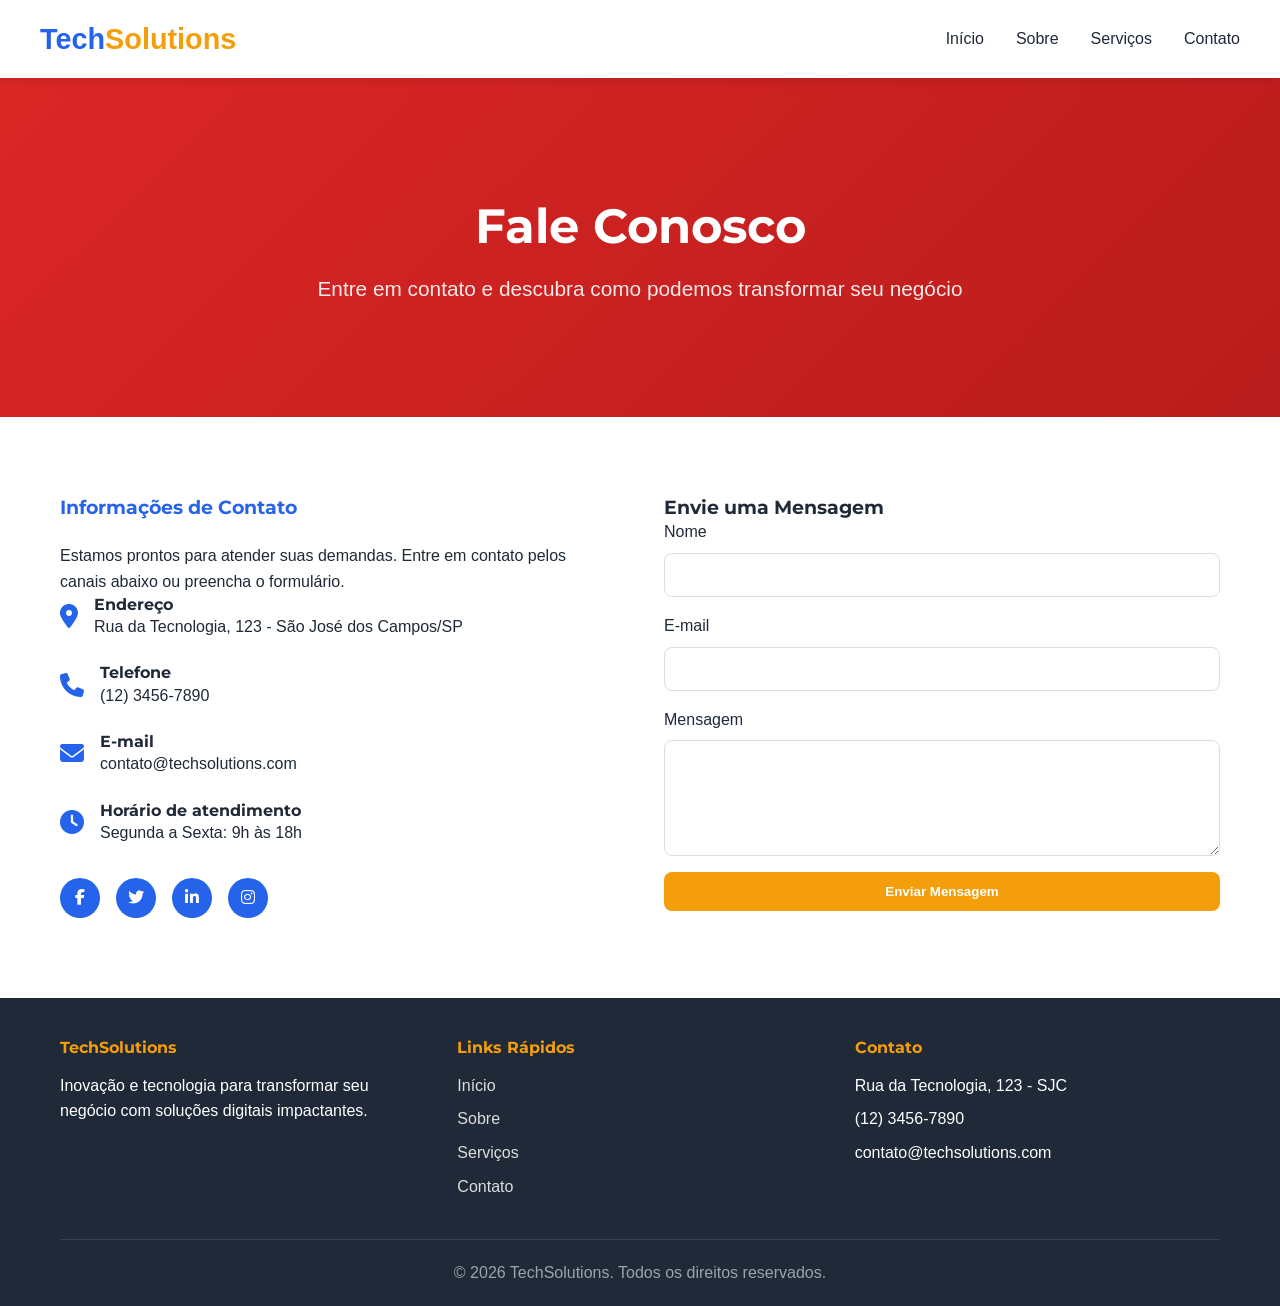
<file: contato.html>
<!DOCTYPE html>
<html lang="pt-BR">
<head>
  <meta charset="UTF-8">
  <meta name="viewport" content="width=device-width, initial-scale=1.0">
  <title>Contato - TechSolutions</title>
  <link rel="stylesheet" href="css/style.css">
  <link rel="stylesheet" href="https://cdnjs.cloudflare.com/ajax/libs/font-awesome/6.4.0/css/all.min.css">
  <link href="https://fonts.googleapis.com/css2?family=Montserrat:wght@700;800&family=Segoe+UI:wght@400;500;600&display=swap" rel="stylesheet">
</head>
<body>
  <header>
    <nav class="navbar container">
      <div class="logo">Tech<span style="color: var(--accent-color);">Solutions</span></div>
      <ul class="nav-menu">
        <li><a href="index.html">Início</a></li>
        <li><a href="sobre.html">Sobre</a></li>
        <li><a href="servicos.html">Serviços</a></li>
        <li><a href="contato.html">Contato</a></li>
      </ul>
    </nav>
  </header>

  <section class="hero" style="background: linear-gradient(135deg, #dc2626, #b91c1c);">
    <div class="container">
      <h1>Fale Conosco</h1>
      <p>Entre em contato e descubra como podemos transformar seu negócio</p>
    </div>
  </section>

  <section>
    <div class="container">
      <div class="contact-content">
        <div class="contact-info">
          <h3>Informações de Contato</h3>
          <p>Estamos prontos para atender suas demandas. Entre em contato pelos canais abaixo ou preencha o formulário.</p>
          
          <div class="contact-item">
            <div class="contact-icon">
              <i class="fas fa-map-marker-alt"></i>
            </div>
            <div>
              <h4>Endereço</h4>
              <p>Rua da Tecnologia, 123 - São José dos Campos/SP</p>
            </div>
          </div>
          
          <div class="contact-item">
            <div class="contact-icon">
              <i class="fas fa-phone"></i>
            </div>
            <div>
              <h4>Telefone</h4>
              <p>(12) 3456-7890</p>
            </div>
          </div>
          
          <div class="contact-item">
            <div class="contact-icon">
              <i class="fas fa-envelope"></i>
            </div>
            <div>
              <h4>E-mail</h4>
              <p>contato@techsolutions.com</p>
            </div>
          </div>
          
          <div class="contact-item">
            <div class="contact-icon">
              <i class="fas fa-clock"></i>
            </div>
            <div>
              <h4>Horário de atendimento</h4>
              <p>Segunda a Sexta: 9h às 18h</p>
            </div>
          </div>
          
          <div class="social-links">
            <a href="#"><i class="fab fa-facebook-f"></i></a>
            <a href="#"><i class="fab fa-twitter"></i></a>
            <a href="#"><i class="fab fa-linkedin-in"></i></a>
            <a href="#"><i class="fab fa-instagram"></i></a>
          </div>
        </div>
        
        <div class="contact-form">
          <h3>Envie uma Mensagem</h3>
          <form>
            <div class="form-group">
              <label for="nome">Nome</label>
              <input type="text" id="nome" name="nome" required>
            </div>
            <div class="form-group">
              <label for="email">E-mail</label>
              <input type="email" id="email" name="email" required>
            </div>
            <div class="form-group">
              <label for="mensagem">Mensagem</label>
              <textarea id="mensagem" name="mensagem" rows="5" required></textarea>
            </div>
            <button type="submit" class="btn">Enviar Mensagem</button>
          </form>
        </div>
      </div>
    </div>
  </section>

  <footer>
    <div class="container">
      <div class="footer-content">
        <div class="footer-column">
          <h4>TechSolutions</h4>
          <p>Inovação e tecnologia para transformar seu negócio com soluções digitais impactantes.</p>
        </div>
        <div class="footer-column">
          <h4>Links Rápidos</h4>
          <ul>
            <li><a href="index.html">Início</a></li>
            <li><a href="sobre.html">Sobre</a></li>
            <li><a href="servicos.html">Serviços</a></li>
            <li><a href="contato.html">Contato</a></li>
          </ul>
        </div>
        <div class="footer-column">
          <h4>Contato</h4>
          <ul>
            <li>Rua da Tecnologia, 123 - SJC</li>
            <li>(12) 3456-7890</li>
            <li>contato@techsolutions.com</li>
          </ul>
        </div>
      </div>
      <div class="copyright">
        <p>&copy; 2026 TechSolutions. Todos os direitos reservados.</p>
      </div>
    </div>
  </footer>
</body>
</html>
</file>
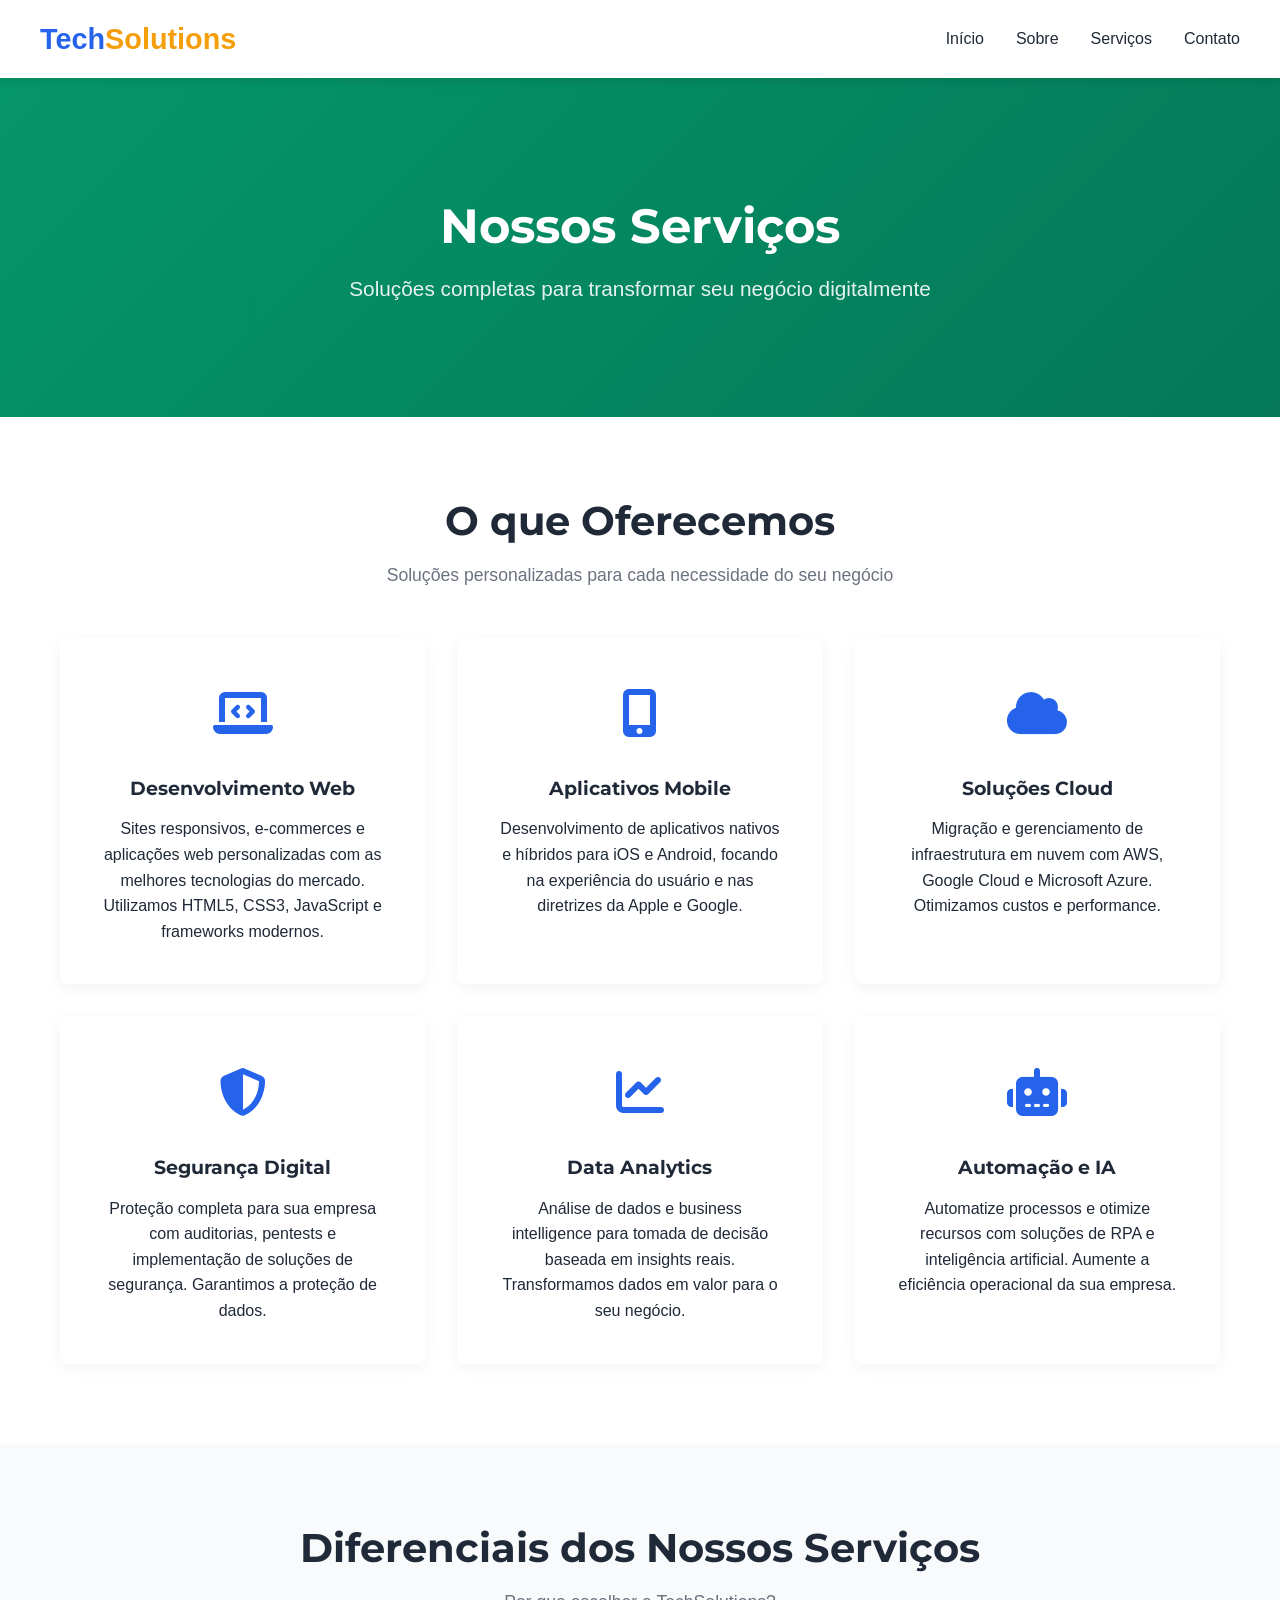
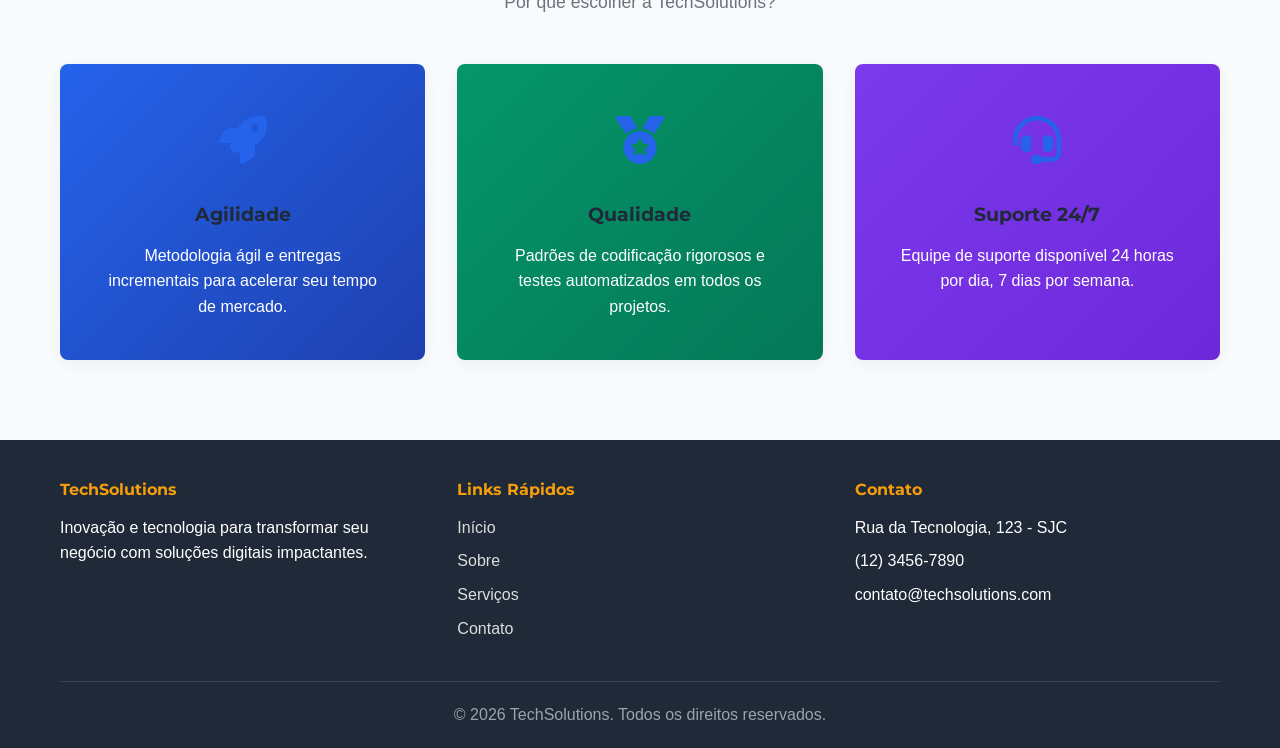
<file: servicos.html>
<!DOCTYPE html>
<html lang="pt-BR">
<head>
  <meta charset="UTF-8">
  <meta name="viewport" content="width=device-width, initial-scale=1.0">
  <title>Serviços - TechSolutions</title>
  <link rel="stylesheet" href="css/style.css">
  <link rel="stylesheet" href="https://cdnjs.cloudflare.com/ajax/libs/font-awesome/6.4.0/css/all.min.css">
  <link href="https://fonts.googleapis.com/css2?family=Montserrat:wght@700;800&family=Segoe+UI:wght@400;500;600&display=swap" rel="stylesheet">
</head>
<body>
  <header>
    <nav class="navbar container">
      <div class="logo">Tech<span style="color: var(--accent-color);">Solutions</span></div>
      <ul class="nav-menu">
        <li><a href="index.html">Início</a></li>
        <li><a href="sobre.html">Sobre</a></li>
        <li><a href="servicos.html">Serviços</a></li>
        <li><a href="contato.html">Contato</a></li>
      </ul>
    </nav>
  </header>

  <section class="hero" style="background: linear-gradient(135deg, #059669, #047857);">
    <div class="container">
      <h1>Nossos Serviços</h1>
      <p>Soluções completas para transformar seu negócio digitalmente</p>
    </div>
  </section>

  <section>
    <div class="container">
      <div class="section-title">
        <h2>O que Oferecemos</h2>
        <p>Soluções personalizadas para cada necessidade do seu negócio</p>
      </div>
      <div class="services-grid">
        <div class="service-card">
          <div class="service-icon">
            <i class="fas fa-laptop-code"></i>
          </div>
          <h3>Desenvolvimento Web</h3>
          <p>Sites responsivos, e-commerces e aplicações web personalizadas com as melhores tecnologias do mercado. Utilizamos HTML5, CSS3, JavaScript e frameworks modernos.</p>
        </div>
        <div class="service-card">
          <div class="service-icon">
            <i class="fas fa-mobile-alt"></i>
          </div>
          <h3>Aplicativos Mobile</h3>
          <p>Desenvolvimento de aplicativos nativos e híbridos para iOS e Android, focando na experiência do usuário e nas diretrizes da Apple e Google.</p>
        </div>
        <div class="service-card">
          <div class="service-icon">
            <i class="fas fa-cloud"></i>
          </div>
          <h3>Soluções Cloud</h3>
          <p>Migração e gerenciamento de infraestrutura em nuvem com AWS, Google Cloud e Microsoft Azure. Otimizamos custos e performance.</p>
        </div>
        <div class="service-card">
          <div class="service-icon">
            <i class="fas fa-shield-alt"></i>
          </div>
          <h3>Segurança Digital</h3>
          <p>Proteção completa para sua empresa com auditorias, pentests e implementação de soluções de segurança. Garantimos a proteção de dados.</p>
        </div>
        <div class="service-card">
          <div class="service-icon">
            <i class="fas fa-chart-line"></i>
          </div>
          <h3>Data Analytics</h3>
          <p>Análise de dados e business intelligence para tomada de decisão baseada em insights reais. Transformamos dados em valor para o seu negócio.</p>
        </div>
        <div class="service-card">
          <div class="service-icon">
            <i class="fas fa-robot"></i>
          </div>
          <h3>Automação e IA</h3>
          <p>Automatize processos e otimize recursos com soluções de RPA e inteligência artificial. Aumente a eficiência operacional da sua empresa.</p>
        </div>
      </div>
    </div>
  </section>

  <section class="testimonials">
    <div class="container">
      <div class="section-title">
        <h2>Diferenciais dos Nossos Serviços</h2>
        <p>Por que escolher a TechSolutions?</p>
      </div>
      <div class="services-grid">
        <div class="service-card" style="background: linear-gradient(135deg, var(--primary-color), var(--secondary-color)); color: white;">
          <div class="service-icon">
            <i class="fas fa-rocket"></i>
          </div>
          <h3>Agilidade</h3>
          <p>Metodologia ágil e entregas incrementais para acelerar seu tempo de mercado.</p>
        </div>
        <div class="service-card" style="background: linear-gradient(135deg, #059669, #047857); color: white;">
          <div class="service-icon">
            <i class="fas fa-medal"></i>
          </div>
          <h3>Qualidade</h3>
          <p>Padrões de codificação rigorosos e testes automatizados em todos os projetos.</p>
        </div>
        <div class="service-card" style="background: linear-gradient(135deg, #7c3aed, #6d28d9); color: white;">
          <div class="service-icon">
            <i class="fas fa-headset"></i>
          </div>
          <h3>Suporte 24/7</h3>
          <p>Equipe de suporte disponível 24 horas por dia, 7 dias por semana.</p>
        </div>
      </div>
    </div>
  </section>

  <footer>
    <div class="container">
      <div class="footer-content">
        <div class="footer-column">
          <h4>TechSolutions</h4>
          <p>Inovação e tecnologia para transformar seu negócio com soluções digitais impactantes.</p>
        </div>
        <div class="footer-column">
          <h4>Links Rápidos</h4>
          <ul>
            <li><a href="index.html">Início</a></li>
            <li><a href="sobre.html">Sobre</a></li>
            <li><a href="servicos.html">Serviços</a></li>
            <li><a href="contato.html">Contato</a></li>
          </ul>
        </div>
        <div class="footer-column">
          <h4>Contato</h4>
          <ul>
            <li>Rua da Tecnologia, 123 - SJC</li>
            <li>(12) 3456-7890</li>
            <li>contato@techsolutions.com</li>
          </ul>
        </div>
      </div>
      <div class="copyright">
        <p>&copy; 2026 TechSolutions. Todos os direitos reservados.</p>
      </div>
    </div>
  </footer>
</body>
</html>
</file>
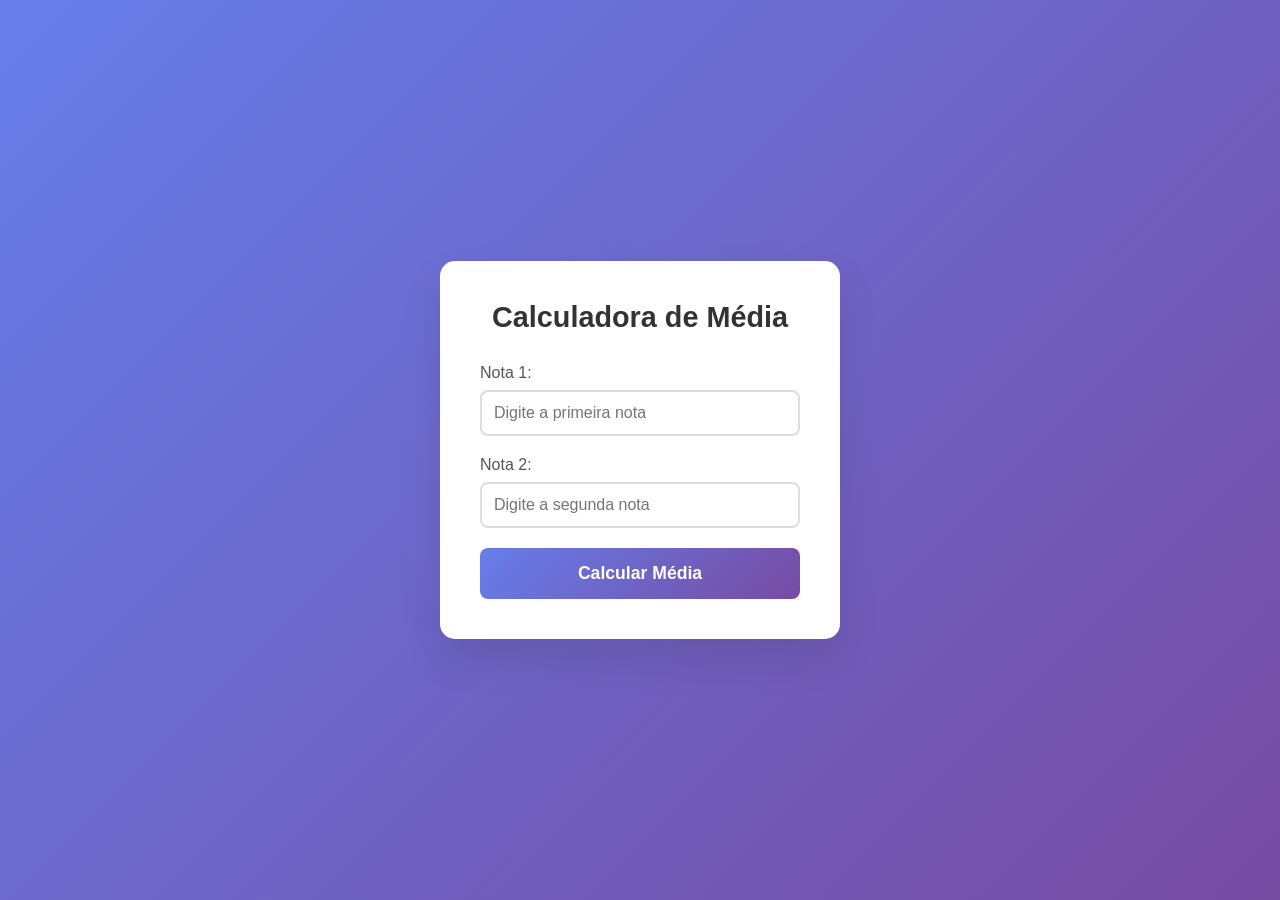
<file: ATT_5/calculadora.html>
<!DOCTYPE html>
<html lang="pt-BR">
<head>
  <meta charset="UTF-8">
  <meta name="viewport" content="width=device-width, initial-scale=1.0">
  <title>Calculadora de Média Escolar</title>
  <style>
    * {
      margin: 0;
      padding: 0;
      box-sizing: border-box;
    }

    body {
      font-family: 'Segoe UI', Tahoma, Geneva, Verdana, sans-serif;
      background: linear-gradient(135deg, #667eea 0%, #764ba2 100%);
      min-height: 100vh;
      display: flex;
      justify-content: center;
      align-items: center;
      padding: 20px;
    }

    .container {
      background: white;
      border-radius: 15px;
      padding: 40px;
      box-shadow: 0 20px 40px rgba(0, 0, 0, 0.1);
      max-width: 400px;
      width: 100%;
    }

    h1 {
      text-align: center;
      color: #333;
      margin-bottom: 30px;
      font-size: 1.8rem;
    }

    .input-group {
      margin-bottom: 20px;
    }

    label {
      display: block;
      margin-bottom: 8px;
      color: #555;
      font-weight: 500;
    }

    input {
      width: 100%;
      padding: 12px;
      border: 2px solid #ddd;
      border-radius: 8px;
      font-size: 1rem;
      transition: border-color 0.3s;
    }

    input:focus {
      outline: none;
      border-color: #667eea;
    }

    button {
      width: 100%;
      padding: 15px;
      background: linear-gradient(135deg, #667eea 0%, #764ba2 100%);
      color: white;
      border: none;
      border-radius: 8px;
      font-size: 1.1rem;
      font-weight: 600;
      cursor: pointer;
      transition: transform 0.3s, box-shadow 0.3s;
    }

    button:hover {
      transform: translateY(-2px);
      box-shadow: 0 10px 20px rgba(102, 126, 234, 0.4);
    }

    .result {
      margin-top: 30px;
      padding: 20px;
      border-radius: 8px;
      text-align: center;
    }

    .result h3 {
      margin-bottom: 10px;
      font-size: 1.3rem;
    }

    .result p {
      font-size: 1.1rem;
      margin: 5px 0;
    }

    .approved {
      background-color: #d4edda;
      color: #155724;
    }

    .recovery {
      background-color: #fff3cd;
      color: #856404;
    }

    .failed {
      background-color: #f8d7da;
      color: #721c24;
    }

    .error {
      background-color: #f8d7da;
      color: #721c24;
    }
  </style>
</head>
<body>
  <div class="container">
    <h1>Calculadora de Média</h1>
    
    <div class="input-group">
      <label for="nota1">Nota 1:</label>
      <input type="number" id="nota1" placeholder="Digite a primeira nota" step="0.1" min="0" max="10">
    </div>

    <div class="input-group">
      <label for="nota2">Nota 2:</label>
      <input type="number" id="nota2" placeholder="Digite a segunda nota" step="0.1" min="0" max="10">
    </div>

    <button onclick="calcularMedia()">Calcular Média</button>

    <div id="resultado"></div>
  </div>

  <script>
    function calcularMedia() {
      // Capturar os valores dos inputs
      var nota1 = document.getElementById('nota1').value;
      var nota2 = document.getElementById('nota2').value;
      
      // Validar se os campos estão vazios
      if (nota1 === '' || nota2 === '') {
        document.getElementById('resultado').innerHTML = '<div class="result error"><p>Por favor, preencha todas as notas.</p></div>';
        return;
      }

      // Converter para número
      var n1 = parseFloat(nota1);
      var n2 = parseFloat(nota2);

      // Validar se são números válidos
      if (isNaN(n1) || isNaN(n2)) {
        document.getElementById('resultado').innerHTML = '<div class="result error"><p>Digite apenas números válidos.</p></div>';
        return;
      }

      // Validar se as notas estão entre 0 e 10
      if (n1 < 0 || n1 > 10 || n2 < 0 || n2 > 10) {
        document.getElementById('resultado').innerHTML = '<div class="result error"><p>As notas devem estar entre 0 e 10.</p></div>';
        return;
      }

      // Calcular a média
      var media = (n1 + n2) / 2;
      media = media.toFixed(1);

      // Determinar a situação do aluno
      var situacao;
      var classe;

      if (media >= 7) {
        situacao = 'Aprovado';
        classe = 'approved';
      } else if (media >= 5) {
        situacao = 'Recuperação';
        classe = 'recovery';
      } else {
        situacao = 'Reprovado';
        classe = 'failed';
      }

      // Exibir o resultado
      document.getElementById('resultado').innerHTML = 
        '<div class="result ' + classe + '">' +
        '<h3>Média: ' + media + '</h3>' +
        '<p>Situação: ' + situacao + '</p>' +
        '</div>';

      // Limpar os campos
      document.getElementById('nota1').value = '';
      document.getElementById('nota2').value = '';
    }
  </script>
</body>
</html>
</file>
<file: css/style.css>
/* Reset e Estilos Globais */
* {
  margin: 0;
  padding: 0;
  box-sizing: border-box;
}

:root {
  --primary-color: #2563eb;
  --secondary-color: #1e40af;
  --accent-color: #f59e0b;
  --dark-color: #1f2937;
  --light-color: #f9fafb;
  --gray-color: #6b7280;
  --border-radius: 8px;
  --transition: all 0.3s ease;
}

body {
  font-family: 'Segoe UI', Tahoma, Geneva, Verdana, sans-serif;
  line-height: 1.6;
  color: var(--dark-color);
  background-color: #fff;
}

h1, h2, h3, h4 {
  font-family: 'Montserrat', Georgia, 'Times New Roman', serif;
  font-weight: 700;
  line-height: 1.2;
}

.container {
  width: 100%;
  max-width: 1200px;
  margin: 0 auto;
  padding: 0 20px;
}

/* Header e Navegação */
header {
  background-color: #fff;
  box-shadow: 0 2px 10px rgba(0, 0, 0, 0.1);
  position: sticky;
  top: 0;
  z-index: 1000;
}

.navbar {
  display: flex;
  justify-content: space-between;
  align-items: center;
  padding: 1rem 0;
}

.logo {
  font-size: 1.8rem;
  font-weight: 700;
  color: var(--primary-color);
}

.nav-menu {
  display: flex;
  list-style: none;
  gap: 2rem;
}

.nav-menu a {
  text-decoration: none;
  color: var(--dark-color);
  font-weight: 500;
  transition: var(--transition);
}

.nav-menu a:hover {
  color: var(--primary-color);
}

/* Hero Section */
.hero {
  background: linear-gradient(135deg, var(--primary-color), var(--secondary-color));
  color: white;
  padding: 120px 0 80px;
  text-align: center;
}

.hero h1 {
  font-size: 3rem;
  margin-bottom: 1rem;
}

.hero p {
  font-size: 1.3rem;
  margin-bottom: 2rem;
  opacity: 0.9;
}

.btn {
  display: inline-block;
  padding: 12px 30px;
  background-color: var(--accent-color);
  color: white;
  text-decoration: none;
  border-radius: var(--border-radius);
  font-weight: 600;
  transition: var(--transition);
  border: none;
  cursor: pointer;
}

.btn:hover {
  background-color: #d97706;
  transform: translateY(-2px);
  box-shadow: 0 4px 15px rgba(0, 0, 0, 0.2);
}

.btn-outline {
  background-color: transparent;
  border: 2px solid white;
}

.btn-outline:hover {
  background-color: white;
  color: var(--primary-color);
}

/* Seções */
section {
  padding: 80px 0;
}

.section-title {
  text-align: center;
  margin-bottom: 3rem;
}

.section-title h2 {
  font-size: 2.5rem;
  color: var(--dark-color);
  margin-bottom: 1rem;
}

.section-title p {
  color: var(--gray-color);
  font-size: 1.1rem;
}

/* Sobre */
.about {
  background-color: var(--light-color);
}

.about-content {
  display: grid;
  grid-template-columns: 1fr 1fr;
  gap: 3rem;
  align-items: center;
}

.about-text h3 {
  font-size: 1.8rem;
  margin-bottom: 1rem;
  color: var(--primary-color);
}

.about-text p {
  margin-bottom: 1rem;
}

.about-image img {
  width: 100%;
  border-radius: var(--border-radius);
  box-shadow: 0 10px 30px rgba(0, 0, 0, 0.1);
}

.mission-vision {
  display: grid;
  grid-template-columns: repeat(3, 1fr);
  gap: 2rem;
  margin-top: 3rem;
}

.mv-item {
  background: white;
  padding: 2rem;
  border-radius: var(--border-radius);
  box-shadow: 0 4px 15px rgba(0, 0, 0, 0.05);
  text-align: center;
}

.mv-item h4 {
  color: var(--primary-color);
  margin-bottom: 1rem;
}

/* Serviços */
.services-grid {
  display: grid;
  grid-template-columns: repeat(3, 1fr);
  gap: 2rem;
}

.service-card {
  background: white;
  padding: 2.5rem;
  border-radius: var(--border-radius);
  box-shadow: 0 4px 15px rgba(0, 0, 0, 0.05);
  text-align: center;
  transition: var(--transition);
}

.service-card:hover {
  transform: translateY(-10px);
  box-shadow: 0 10px 30px rgba(0, 0, 0, 0.1);
}

.service-icon {
  font-size: 3rem;
  color: var(--primary-color);
  margin-bottom: 1.5rem;
}

.service-card h3 {
  margin-bottom: 1rem;
  color: var(--dark-color);
}

/* Depoimentos */
.testimonials {
  background-color: var(--light-color);
}

.testimonial-grid {
  display: grid;
  grid-template-columns: repeat(2, 1fr);
  gap: 2rem;
}

.testimonial-card {
  background: white;
  padding: 2rem;
  border-radius: var(--border-radius);
  box-shadow: 0 4px 15px rgba(0, 0, 0, 0.05);
}

.testimonial-text {
  font-style: italic;
  margin-bottom: 1rem;
}

.testimonial-author {
  font-weight: 600;
  color: var(--primary-color);
}

/* Contato */
.contact-content {
  display: grid;
  grid-template-columns: 1fr 1fr;
  gap: 3rem;
}

.contact-info h3 {
  margin-bottom: 1.5rem;
  color: var(--primary-color);
}

.contact-item {
  display: flex;
  align-items: center;
  margin-bottom: 1.5rem;
}

.contact-icon {
  font-size: 1.5rem;
  color: var(--primary-color);
  margin-right: 1rem;
}

.social-links {
  display: flex;
  gap: 1rem;
  margin-top: 2rem;
}

.social-links a {
  display: inline-block;
  width: 40px;
  height: 40px;
  background-color: var(--primary-color);
  color: white;
  border-radius: 50%;
  text-align: center;
  line-height: 40px;
  transition: var(--transition);
}

.social-links a:hover {
  background-color: var(--secondary-color);
  transform: translateY(-3px);
}

.contact-form form {
  display: grid;
  gap: 1rem;
}

.form-group {
  display: flex;
  flex-direction: column;
}

.form-group label {
  margin-bottom: 0.5rem;
  font-weight: 500;
}

.form-group input,
.form-group textarea {
  padding: 12px;
  border: 1px solid #ddd;
  border-radius: var(--border-radius);
  font-family: inherit;
  font-size: 1rem;
  transition: var(--transition);
}

.form-group input:focus,
.form-group textarea:focus {
  outline: none;
  border-color: var(--primary-color);
  box-shadow: 0 0 0 3px rgba(37, 99, 235, 0.1);
}

/* Footer */
footer {
  background-color: var(--dark-color);
  color: white;
  padding: 40px 0 20px;
}

.footer-content {
  display: grid;
  grid-template-columns: repeat(3, 1fr);
  gap: 2rem;
  margin-bottom: 2rem;
}

.footer-column h4 {
  margin-bottom: 1rem;
  color: var(--accent-color);
}

.footer-column ul {
  list-style: none;
}

.footer-column ul li {
  margin-bottom: 0.5rem;
}

.footer-column a {
  color: #ddd;
  text-decoration: none;
  transition: var(--transition);
}

.footer-column a:hover {
  color: var(--accent-color);
}

.copyright {
  text-align: center;
  padding-top: 20px;
  border-top: 1px solid #374151;
  color: #9ca3af;
}

/* Responsividade */
@media (max-width: 992px) {
  .hero h1 {
    font-size: 2.5rem;
  }

  .about-content,
  .contact-content {
    grid-template-columns: 1fr;
  }

  .services-grid {
    grid-template-columns: repeat(2, 1fr);
  }

  .mission-vision {
    grid-template-columns: 1fr;
  }

  .testimonial-grid {
    grid-template-columns: 1fr;
  }

  .footer-content {
    grid-template-columns: 1fr;
  }
}

@media (max-width: 768px) {
  .nav-menu {
    display: none;
  }

  .hero {
    padding: 80px 0 60px;
  }

  .hero h1 {
    font-size: 2rem;
  }

  .hero p {
    font-size: 1.1rem;
  }

  .section-title h2 {
    font-size: 2rem;
  }

  .services-grid {
    grid-template-columns: 1fr;
  }
}

@media (max-width: 576px) {
  .container {
    padding: 0 15px;
  }

  section {
    padding: 60px 0;
  }

  .hero h1 {
    font-size: 1.8rem;
  }
}
</file>
